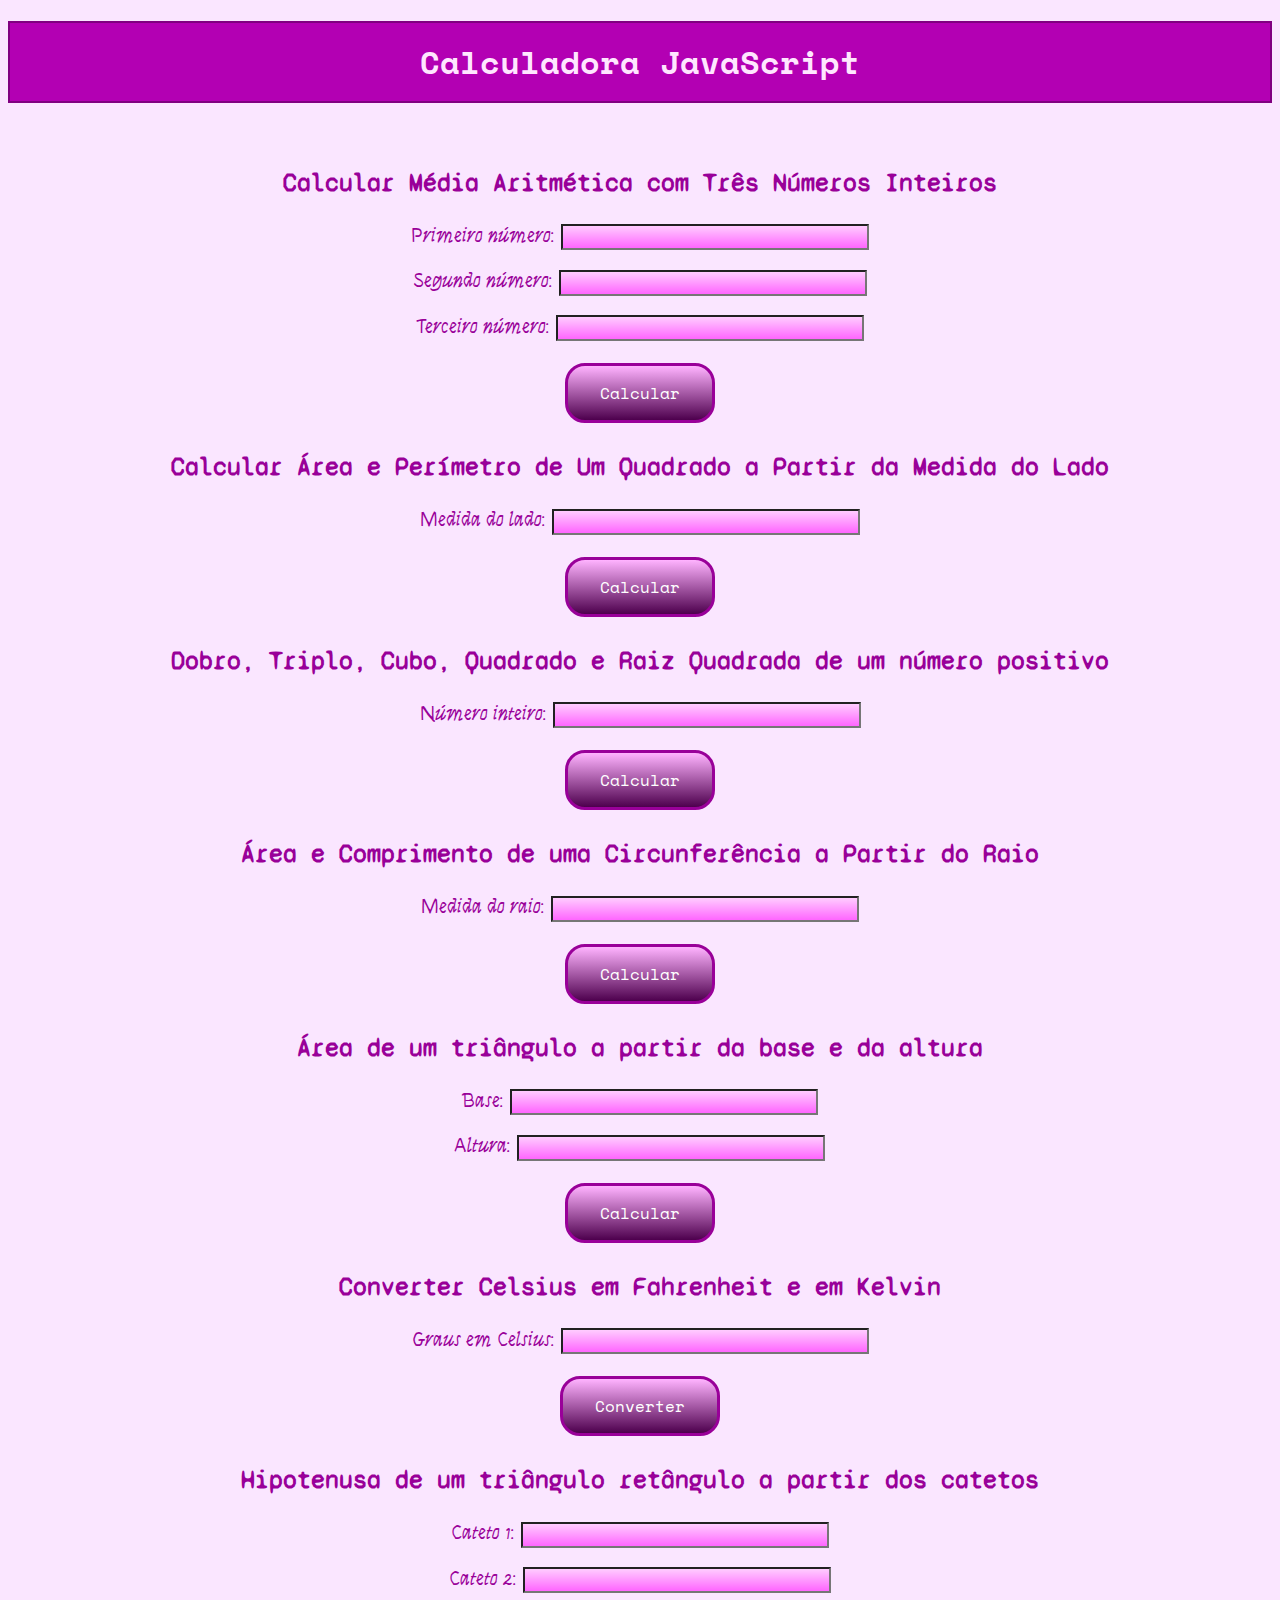
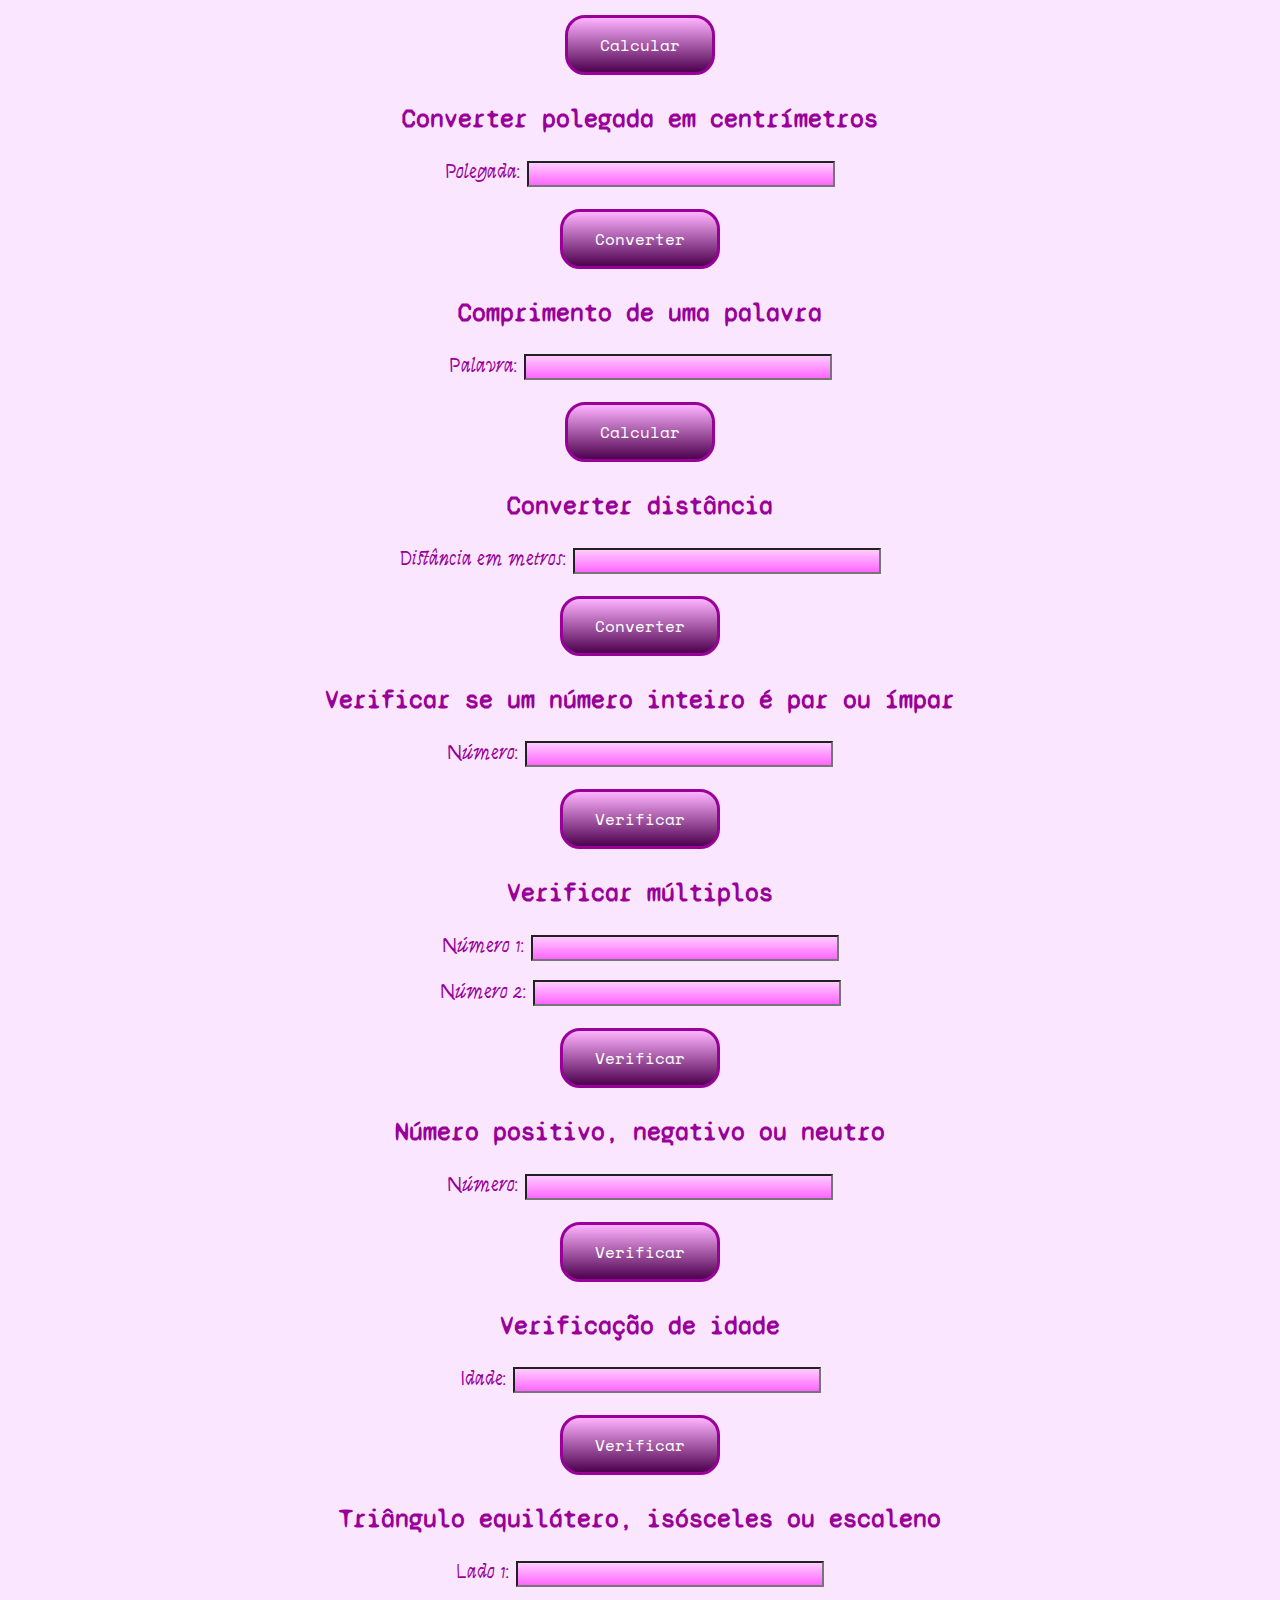
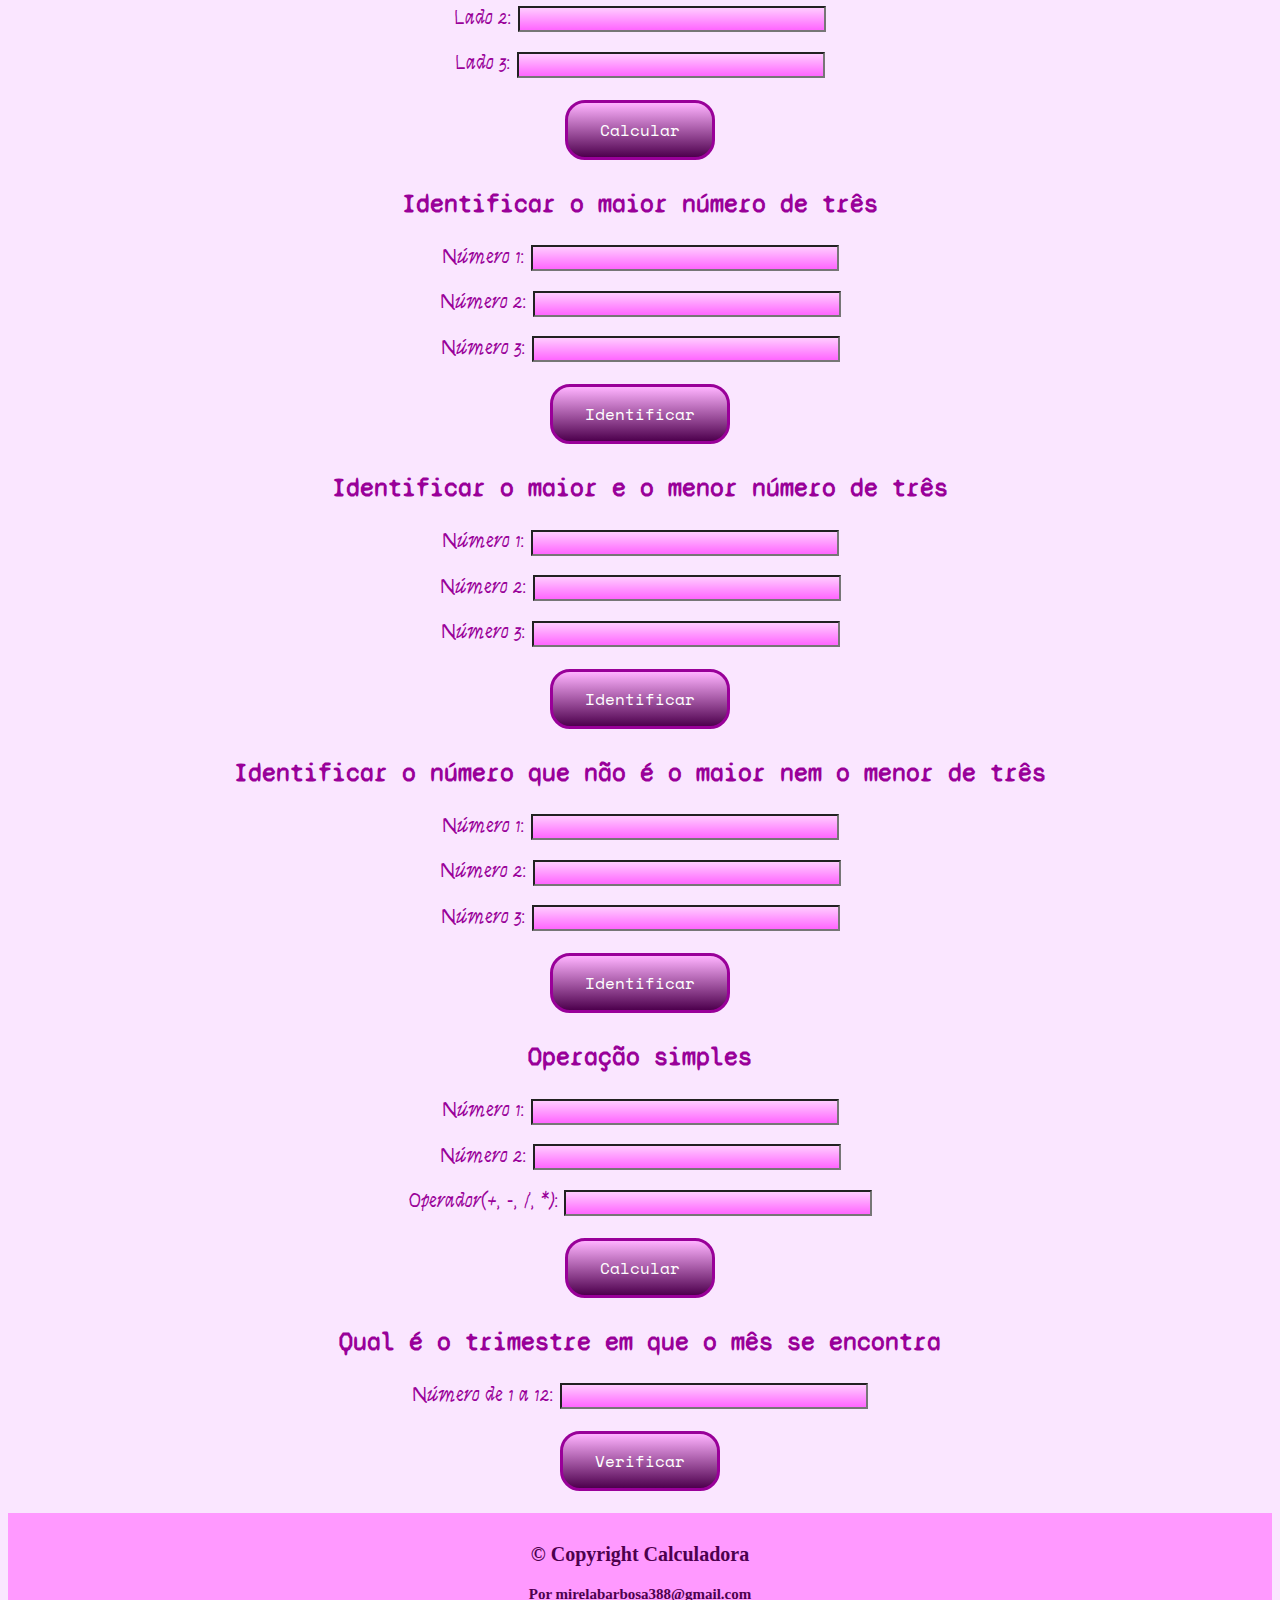
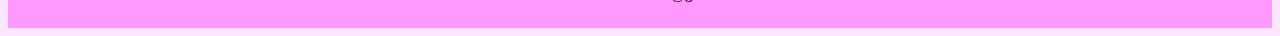
<file: portfolio/Calculadora/calculadora.html>
<!DOCTYPE html>
<html lang="pt-br" dir="ltr">
  <head>
    <meta name="viewport" content="width=width-device, initial-scale=1">
    <meta charset="utf-8">
    <title>Calculadora JavaScript</title>

    <link rel="icon" type="image/x-ico" href="img/calculadora.ico">

    <script type="text/javascript" src="java.js"></script>
    <link rel="stylesheet" href="style.css">

    <link rel="preconnect" href="https://fonts.googleapis.com">
    <link rel="preconnect" href="https://fonts.gstatic.com" crossorigin>
    <link href="https://fonts.googleapis.com/css2?family=Space+Mono:ital@1&family=Syne+Mono&family=Syne+Tactile&display=swap" rel="stylesheet">


  </head>
  <body>

    <h1>Calculadora JavaScript</h1><br>

    <!--programa que leia três números inteiros e calcule a sua média aritmética.-->
    <h3>Calcular Média Aritmética com Três Números Inteiros</h3>

    <label for="n1">Primeiro número: </label>
    <input id="n1" type="number" value=""><br><br>

    <label for="n2">Segundo número: </label>
    <input id="n2" type="number" value=""><br><br>

    <label for="n3">Terceiro número: </label>
    <input id="n3" type="number" value=""><br><br>

    <button onclick="quest1()">Calcular</button>

    <!--programa que leia o valor do lado de um quadrado e calcule a sua área e o seu perímetro.-->
    <h3>Calcular Área e Perímetro de Um Quadrado a Partir da Medida do Lado</h3>

    <label for="lado">Medida do lado: </label>
    <input id="lado" type="number" value=""><br><br>

    <button onclick="quest2()">Calcular</button>

    <!--programa que leia o número inteiro positivo e calcule o seu dobro, o seu triplo, o seu quadrado, o seu cubo e a sua raiz quadrada.-->
    <h3>Dobro, Triplo, Cubo, Quadrado e Raiz Quadrada de um número positivo</h3>

    <label for="num">Número inteiro: </label>
    <input id="num" type="number" value=""><br><br>

    <button onclick="quest3()">Calcular</button>

    <!--programa que leia o valor do raio de uma circunferência e calcule a sua área e o seu comprimento.-->
    <h3>Área e Comprimento de uma Circunferência a Partir do Raio</h3>

    <label for="raio">Medida do raio: </label>
    <input id="raio" type="number" value=""><br><br>

    <button onclick="quest4()">Calcular</button>

    <!--programa que leia o valor da base e da altura de um triângulo e calcule a sua área.-->
    <h3>Área de um triângulo a partir da base e da altura</h3>

    <label for="base">Base: </label>
    <input id="base" type="number" value=""><br><br>

    <label for="alt">Altura: </label>
    <input id="alt" type="number" value=""><br><br>

    <button onclick="quest5()">Calcular</button>

    <!--programa que leia o valor de uma temperatura em Celsius e calcule o seu valor correspondente em Fahrenheit e em Kelvin.-->
    <h3>Converter Celsius em Fahrenheit e em Kelvin</h3>

    <label for="cel">Graus em Celsius: </label>
    <input id="cel" type="number" value=""><br><br>

    <button onclick="quest6()">Converter</button>

    <!--programa que leia o valor dos dois catetos de um triângulo retângulo e calcule o valor da hipotenusa.-->
    <h3>Hipotenusa de um triângulo retângulo a partir dos catetos</h3>

    <label for="cat1">Cateto 1: </label>
    <input id="cat1" type="number" value=""><br><br>

    <label for="cat2">Cateto 2: </label>
    <input id="cat2" type="number" value=""><br><br>

    <button onclick="quest7()">Calcular</button>

    <!--programa que leia um valor em polegadas e o converta para centímetros, considerando que uma polegada equivale a 2.54 cm.-->
    <h3>Converter polegada em centrímetros</h3>

    <label for="pol">Polegada: </label>
    <input id="pol" type="number" value=""><br><br>

    <button onclick="quest8()">Converter</button>

    <!--programa que leia uma palavra e calcule o seu comprimento.-->
    <h3>Comprimento de uma palavra</h3>

    <label for="pal">Palavra: </label>
    <input id="pal" type="text" value=""><br><br>

    <button onclick="quest9()">Calcular</button>

    <!--programa que leia o valor de uma distância em metros e calcule o seu valor correspondente em quilômetros, hectômetros, decâmetros, centímetros, decímetros e milímetros.-->
    <h3>Converter distância</h3>

    <label for="dis">Distância em metros: </label>
    <input id="dis" type="number" value=""><br><br>

    <button onclick="quest10()">Converter</button>

    <!--programa que leia um número inteiro e verifique se ele é par ou ímpar.-->
    <h3>Verificar se um número inteiro é par ou ímpar</h3>

    <label for="pori">Número: </label>
    <input id="pori" type="number" value=""><br><br>

    <button onclick="quest11()">Verificar</button>

    <!--programa que leia dois números inteiros M e N e verifique se N é múltiplo de M.-->
    <h3>Verificar múltiplos</h3>

    <label for="num1">Número 1: </label>
    <input id="num1" type="number" value=""><br><br>

    <label for="num2">Número 2: </label>
    <input id="num2" type="number" value=""><br><br>

    <button onclick="quest12()">Verificar</button>

    <!--programa que leia um número inteiro e verifique se ele é positivo, negativo ou neutro.-->
    <h3>Número positivo, negativo ou neutro</h3>

    <label for="pnn">Número: </label>
    <input id="pnn" type="number" value=""><br><br>

    <button onclick="quest13()">Verificar</button>

    <!--programa que leia a idade de uma pessoa e verifique se ela é criança (0-12 anos), adolescente (13-17 anos), adulta (18-59) ou idosa (acima de 60 anos).-->
    <h3>Verificação de idade</h3>

    <label for="ida">Idade: </label>
    <input id="ida" type="number" value=""><br><br>

    <button onclick="quest14()">Verificar</button>

    <!--programa que leia os valores dos três lados de um triângulo e o classifique como equilátero, isósceles ou escaleno.-->
    <h3>Triângulo equilátero, isósceles ou escaleno</h3>

    <label for="lad1">Lado 1: </label>
    <input id="lad1" type="number" value=""><br><br>

    <label for="lad2">Lado 2: </label>
    <input id="lad2" type="number" value=""><br><br>

    <label for="lad3">Lado 3: </label>
    <input id="lad3" type="number" value=""><br><br>

    <button onclick="quest15()">Calcular</button>

    <!--programa que leia três números inteiros distintos e identifique o maior número lido.-->
    <h3>Identificar o maior número de três</h3>

    <label for="n01">Número 1: </label>
    <input id="n01" type="number" value=""><br><br>

    <label for="n02">Número 2: </label>
    <input id="n02" type="number" value=""><br><br>

    <label for="n03">Número 3: </label>
    <input id="n03" type="number" value=""><br><br>

    <button onclick="quest16()">Identificar</button>

    <!--programa que leia três números inteiros distintos e identifique o maior e o menor número lido.-->
    <h3>Identificar o maior e o menor número de três</h3>

    <label for="n04">Número 1: </label>
    <input id="n04" type="number" value=""><br><br>

    <label for="n05">Número 2: </label>
    <input id="n05" type="number" value=""><br><br>

    <label for="n06">Número 3: </label>
    <input id="n06" type="number" value=""><br><br>

    <button onclick="quest17()">Identificar</button>

    <!--programa que leia três números distintos e identifique o número que não é nem o menor e nem o maior número.-->
    <h3>Identificar o número que não é o maior nem o menor de três</h3>

    <label for="n07">Número 1: </label>
    <input id="n07" type="number" value=""><br><br>

    <label for="n08">Número 2: </label>
    <input id="n08" type="number" value=""><br><br>

    <label for="n09">Número 3: </label>
    <input id="n09" type="number" value=""><br><br>

    <button onclick="quest18()">Identificar</button>

    <!--programa que leia dois operandos inteiros e um operador (+, -, *, /) e aplique o operador lido aos dois operandos, na ordem em que os mesmos foram digitados.-->
    <h3>Operação simples</h3>

    <label for="op1">Número 1: </label>
    <input id="op1" type="number" value=""><br><br>

    <label for="op2">Número 2: </label>
    <input id="op2" type="number" value=""><br><br>

    <label for="op">Operador(+, -, /, *):</label>
    <input id="op" type="text" value=""><br><br>

    <button onclick="quest19()">Calcular</button>

    <!--programa que leia um número inteiro entre 1 e 12 correspondente a um mês do ano e verifique o trimestre a que este mês pertence.-->
    <h3>Qual é o trimestre em que o mês se encontra</h3>

    <label for="tri">Número de 1 a 12: </label>
    <input id="tri" type="number" value=""><br><br>

    <button onclick="quest20()">Verificar</button>

    <br><br>

    <footer>
      <p>© Copyright Calculadora</p>
      <p class="pfooter">Por mirelabarbosa388@gmail.com</p>
    </footer>


  </body>
</html>
</file>
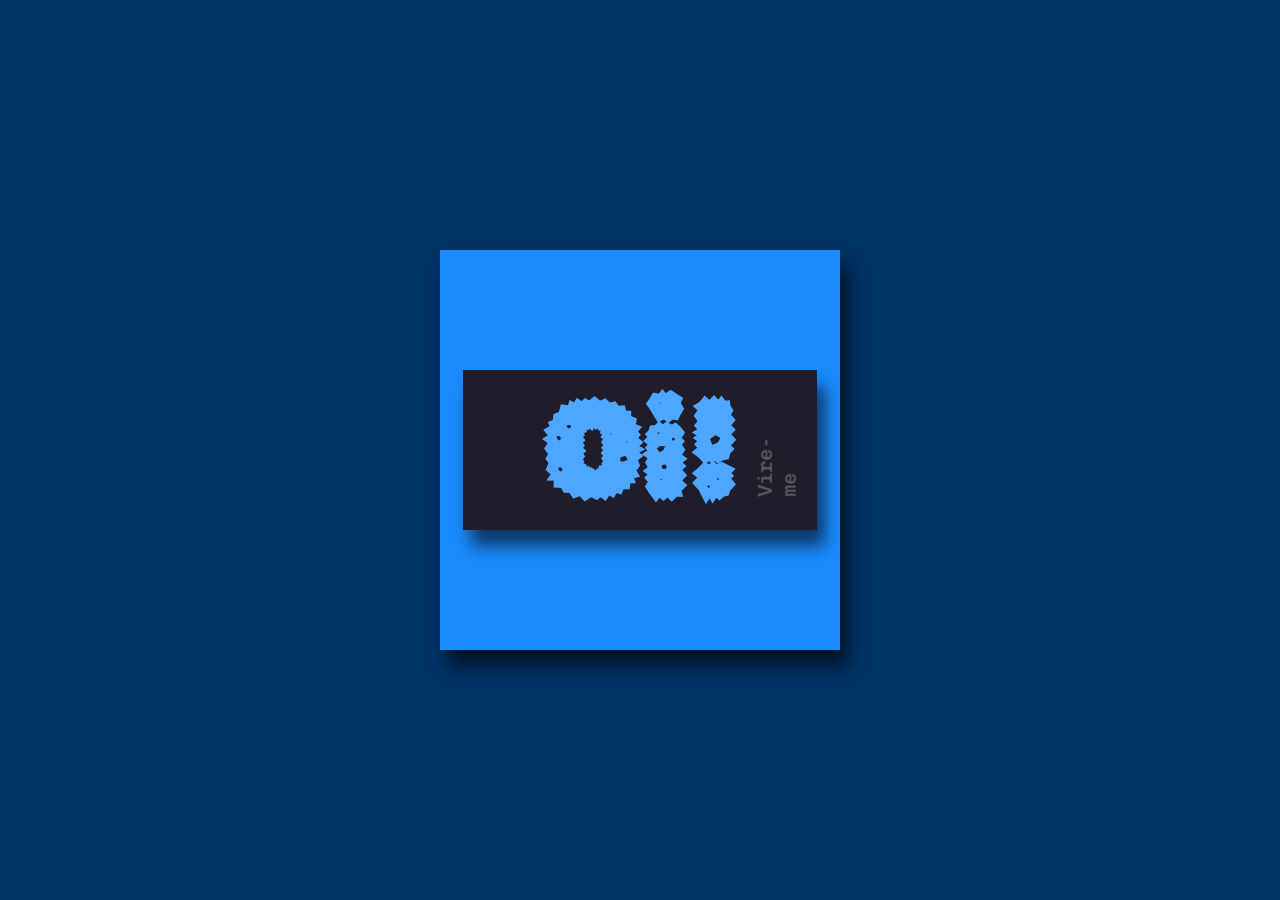
<file: portfolio/Cartao/cartao.html>
<!DOCTYPE html>
<html lang="pt-BR">
<head>
	<meta charset="utf-8">
	<meta name="viewport" content="width=device-width, initial-scale=1">
	<title>Meu cartão</title>

	<link rel="stylesheet" type="text/css" href="cartao.css">
</head>
<body>
	<div class="frame">
		<div class="card">
			<div class="flip">
				<div class="front">
					<h1>Oi!</h1>
					<p class="flip-me">Vire-me</p>
				</div>
				<div class="back">
					<h3>Mirela B.M.</h3>
					<h2>Web Developer</h2>
          <p class="pmail">mirelabarbosa388@gmail.com</p>
					<div>
						<a href="https://github.com/Mila-hella"><img src="img/github.png"></a>
						<a href="https://t.me/milaaCindy"><img src="img/telegram.png"></a>
					</div>
				</div>
			</div>
		</div>
	</div>
</body>
</html>
</file>
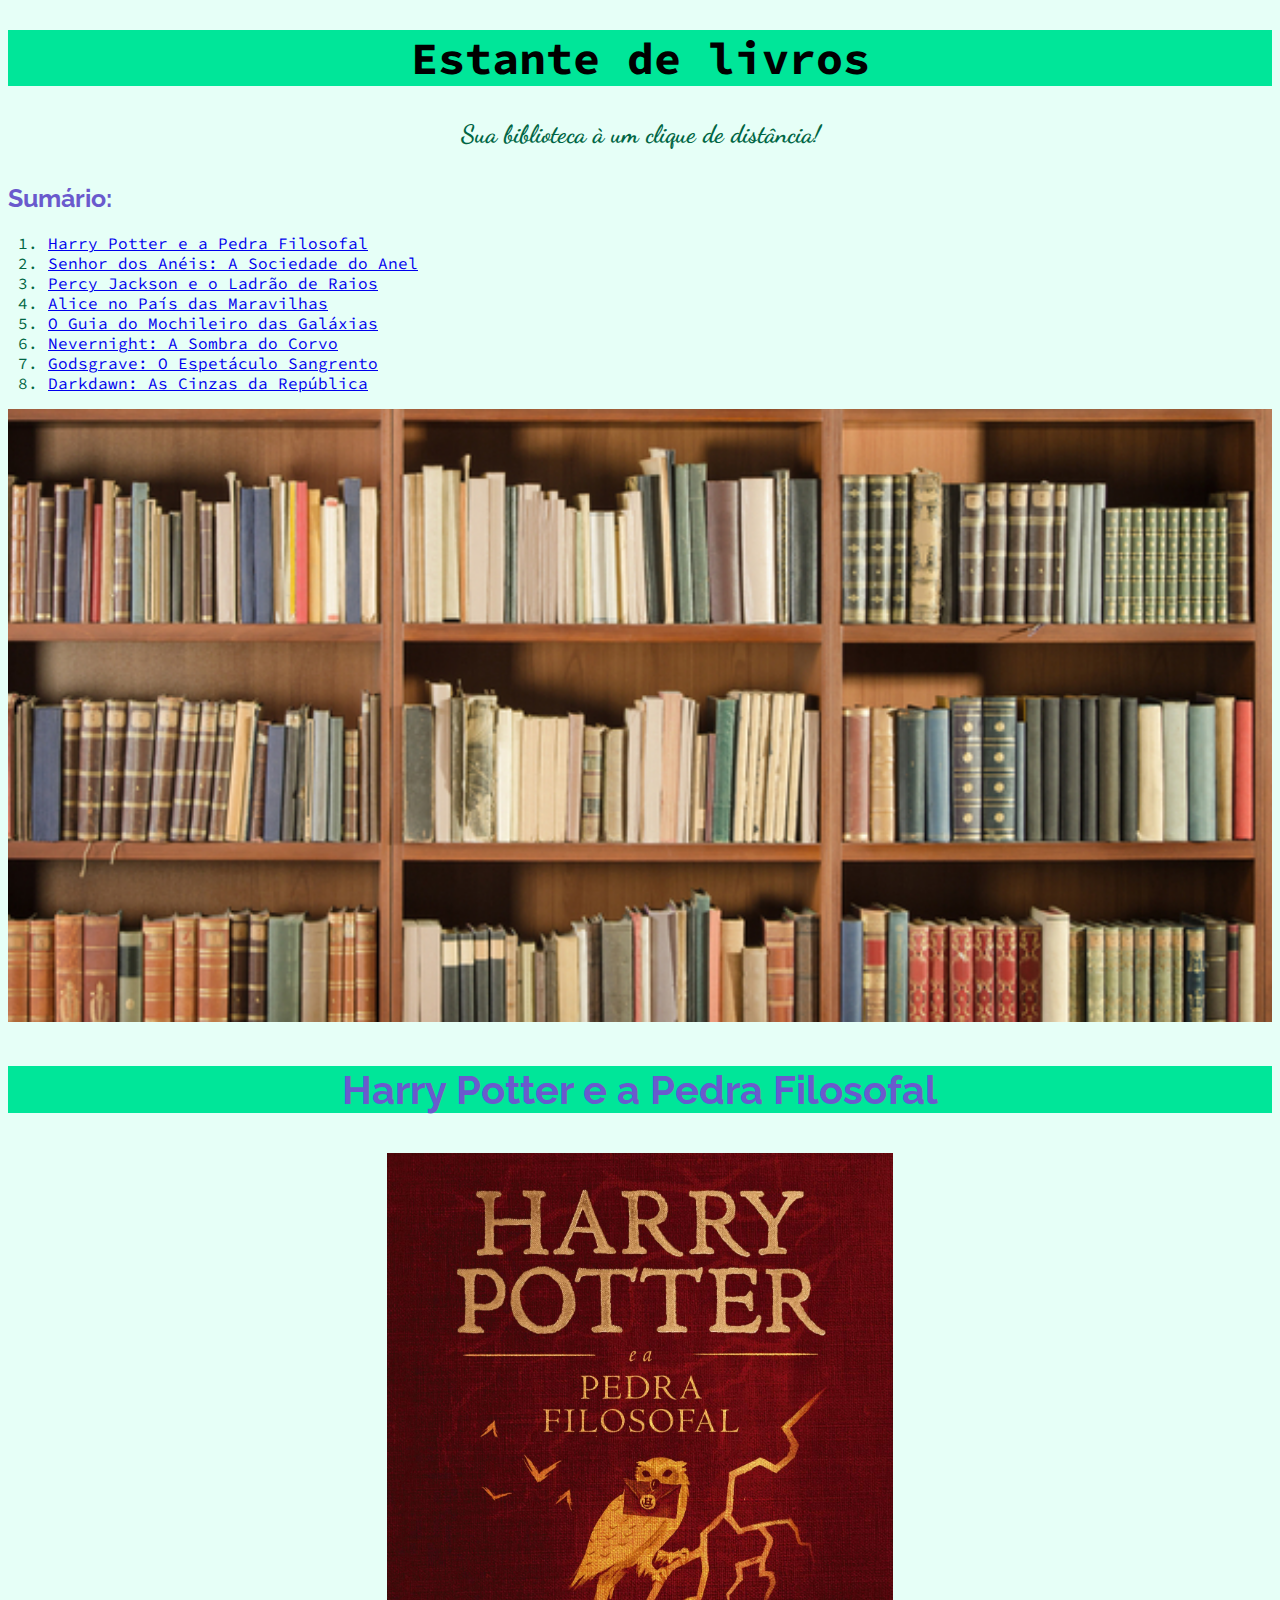
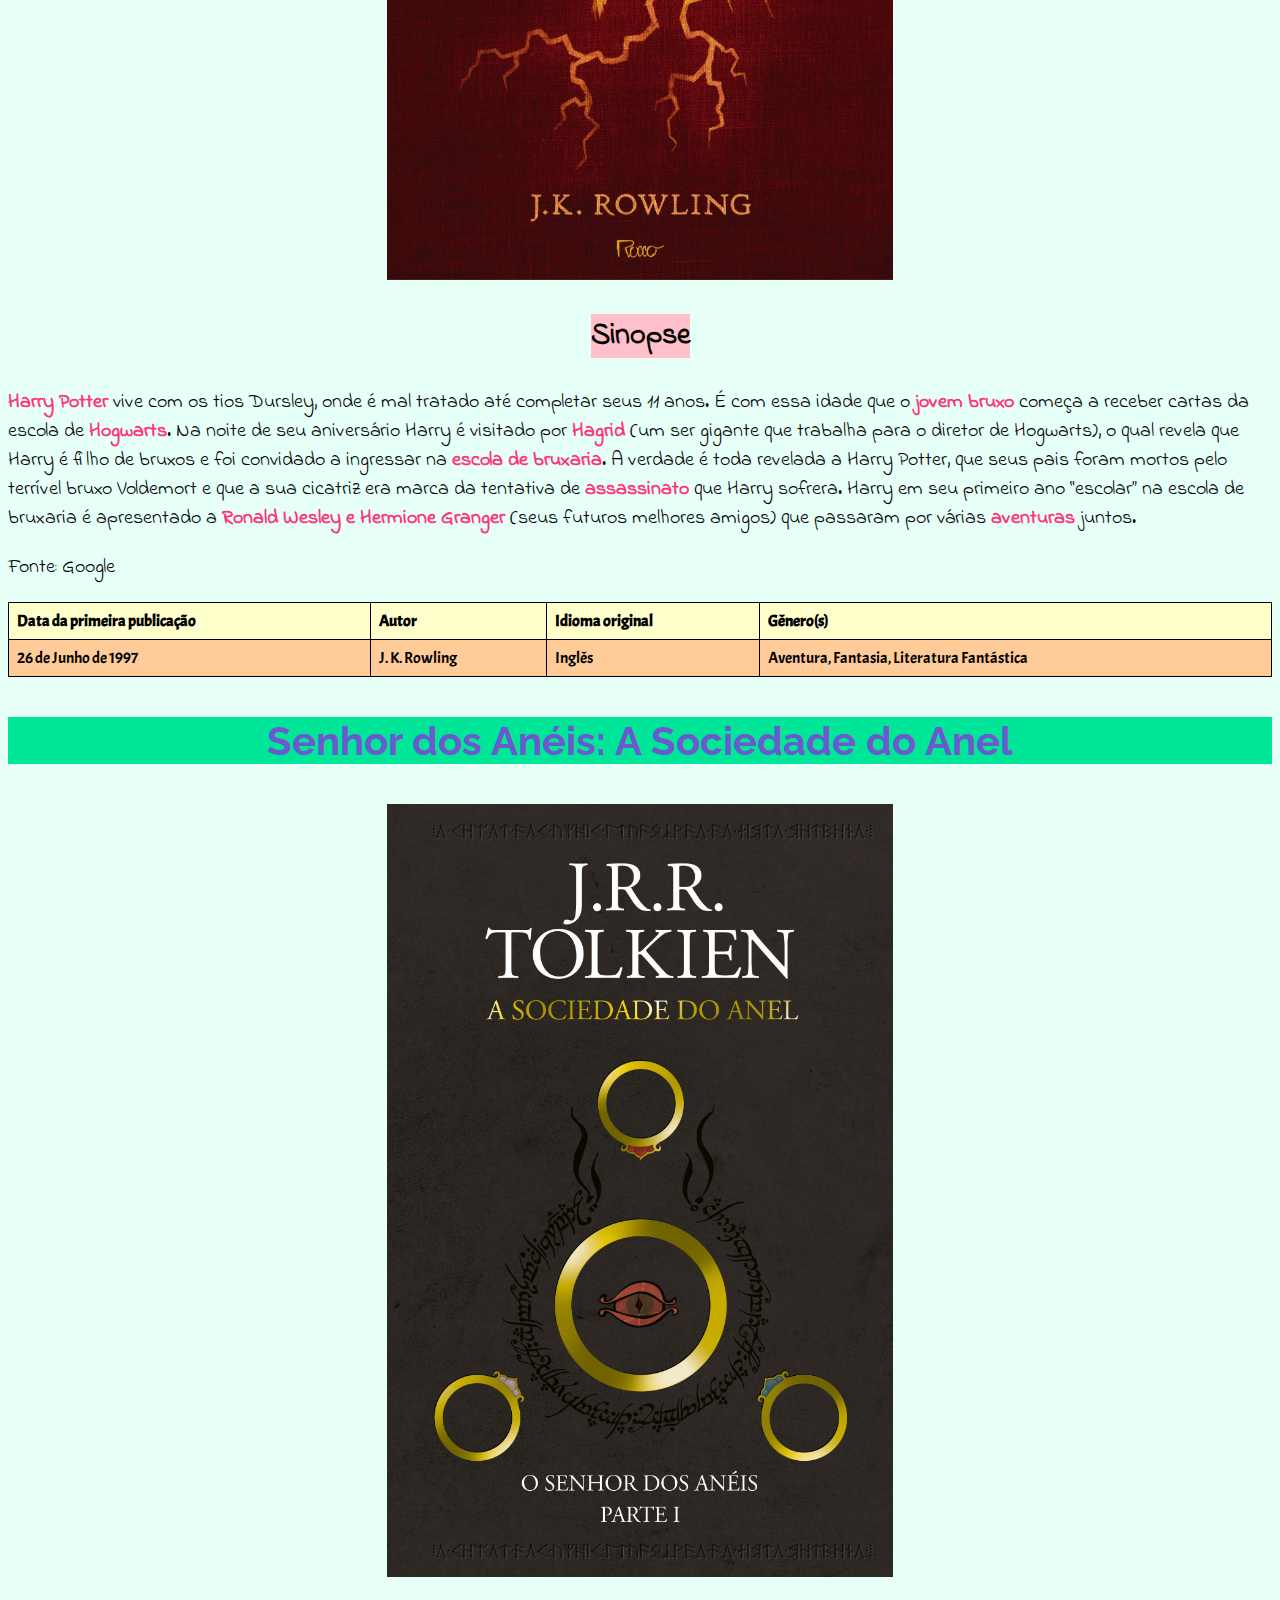
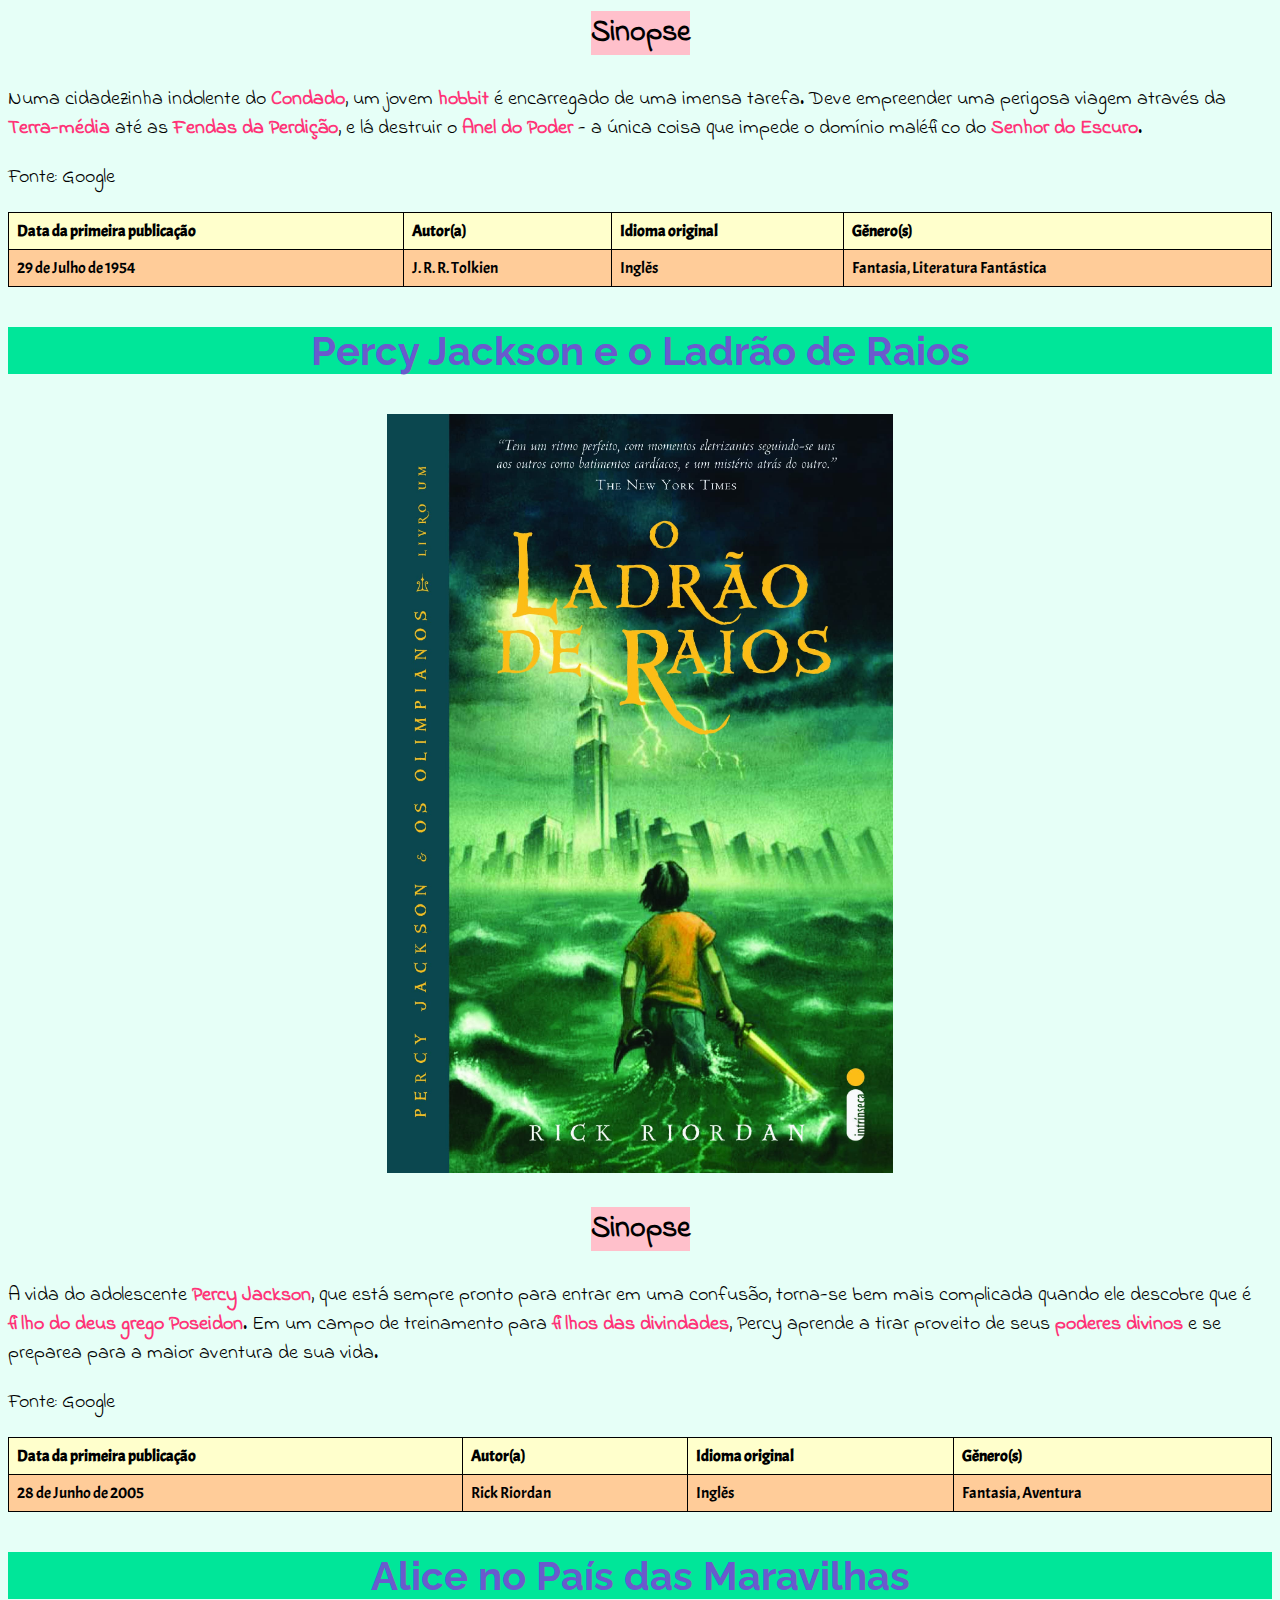
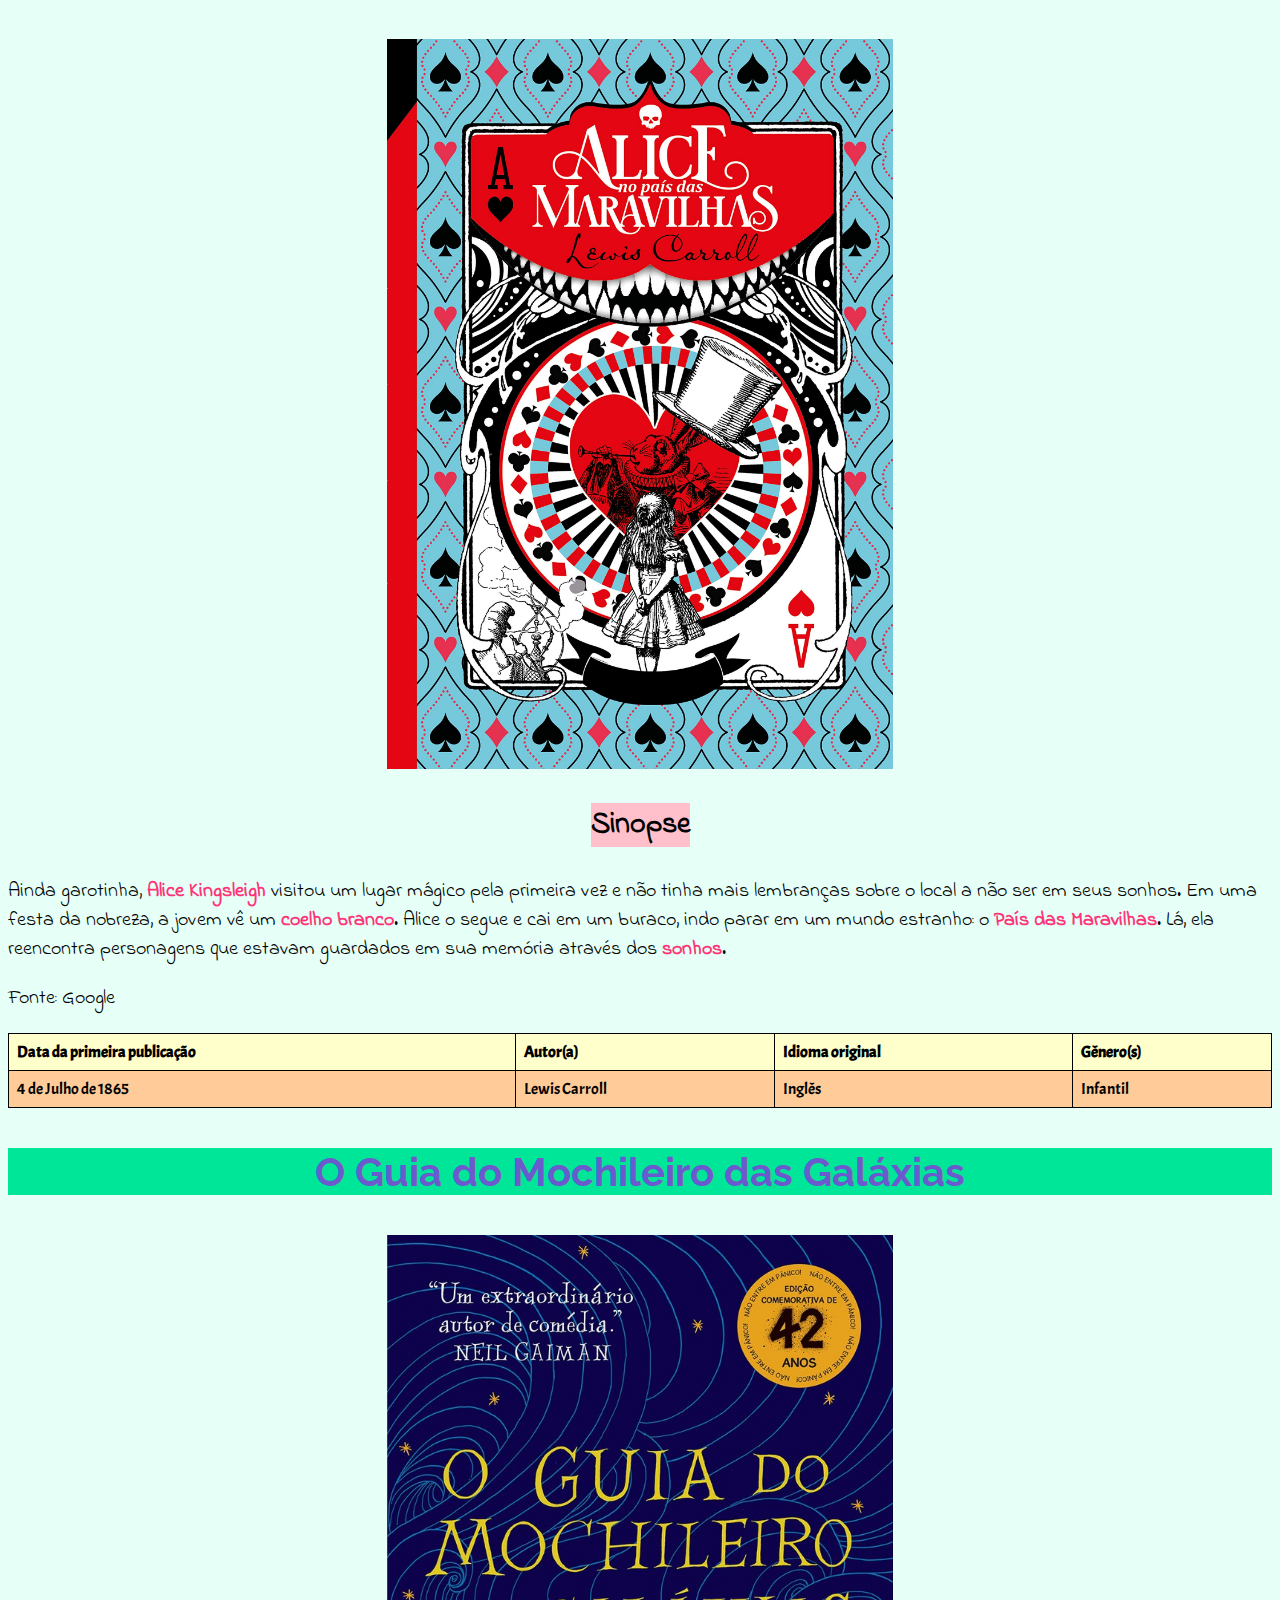
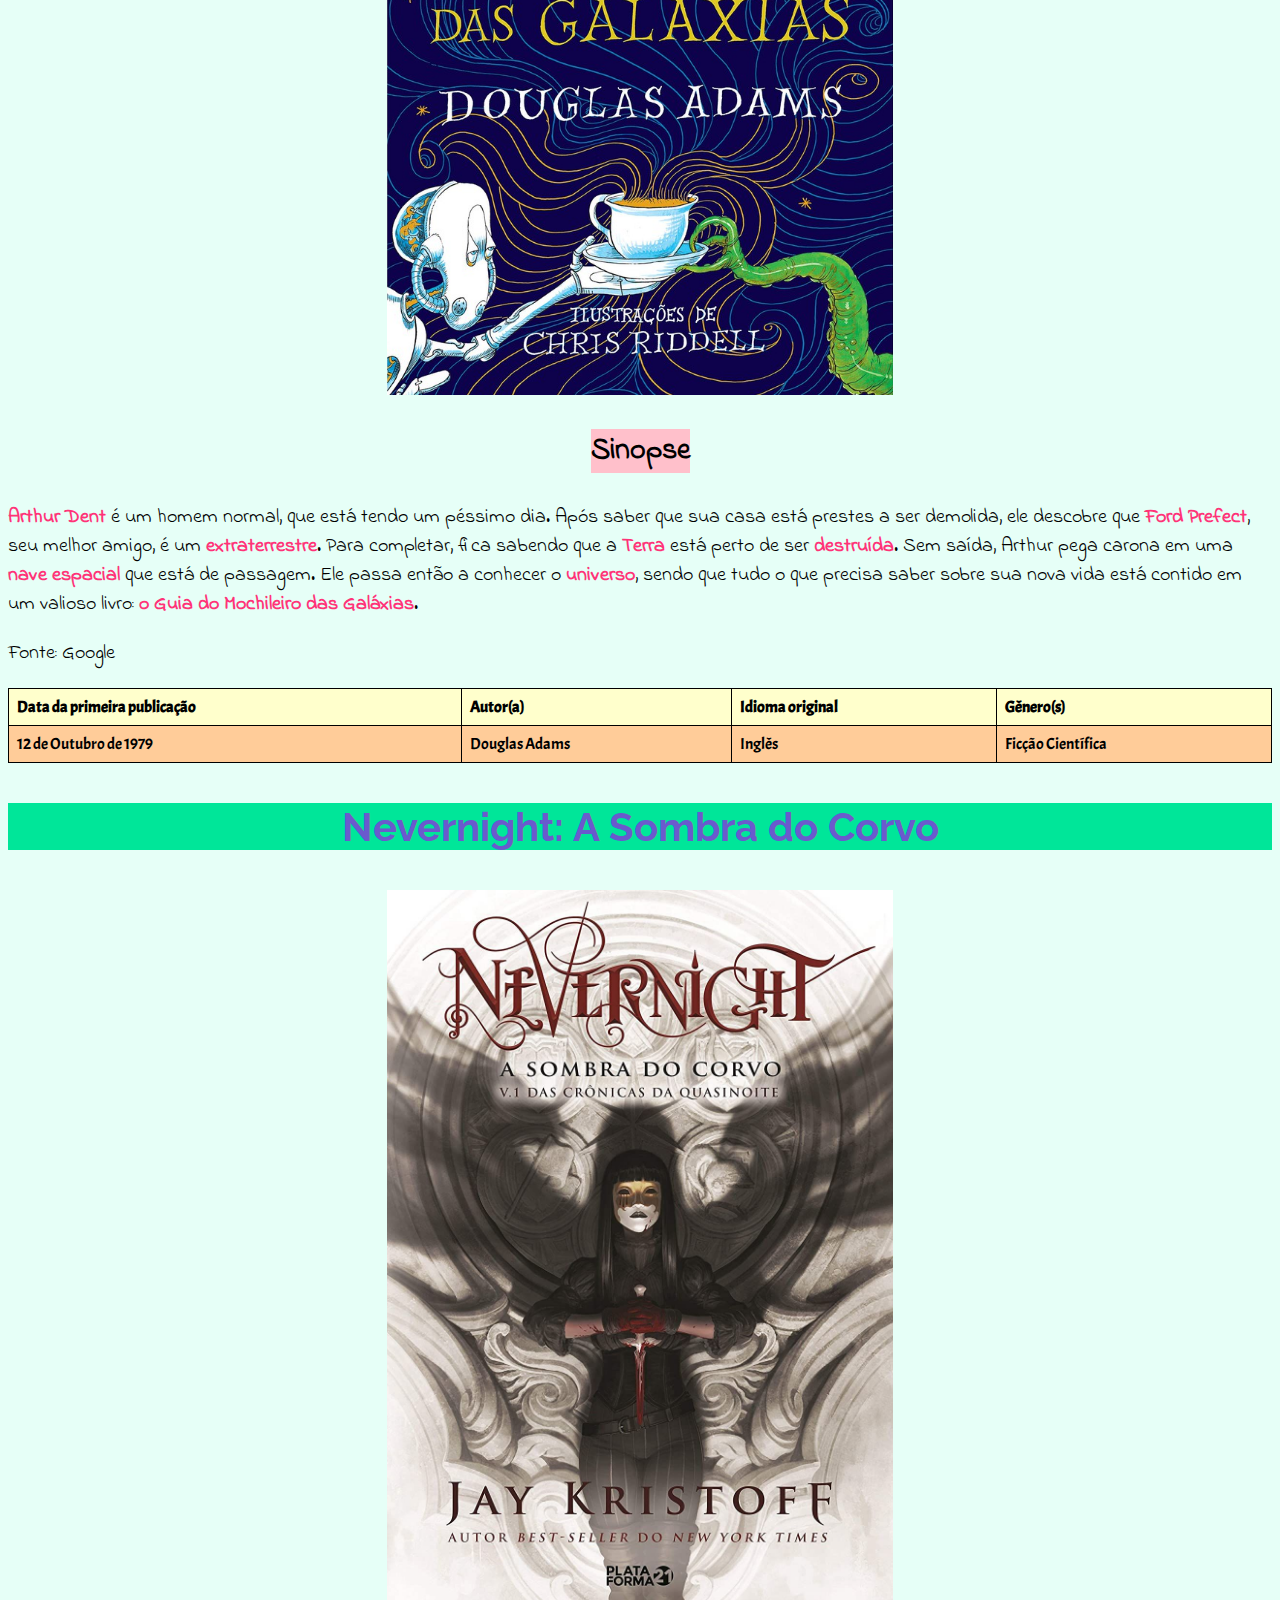
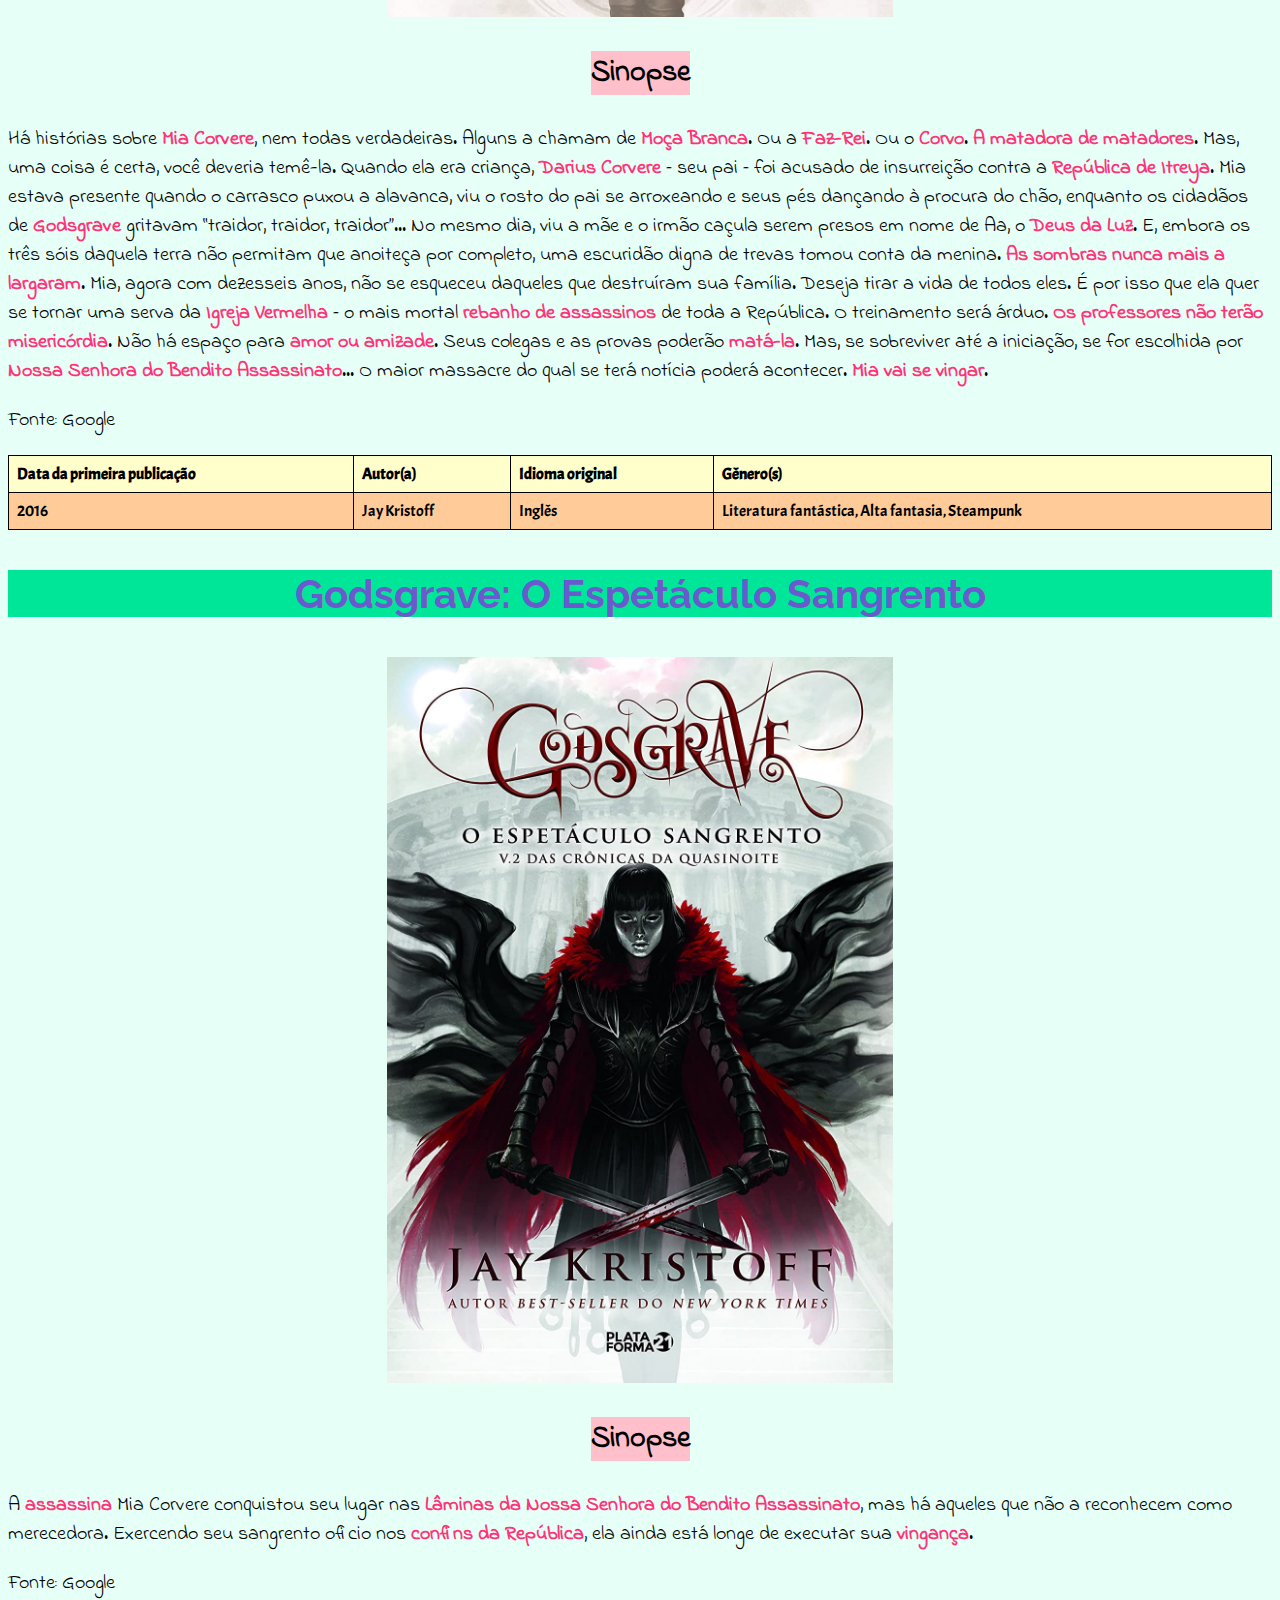
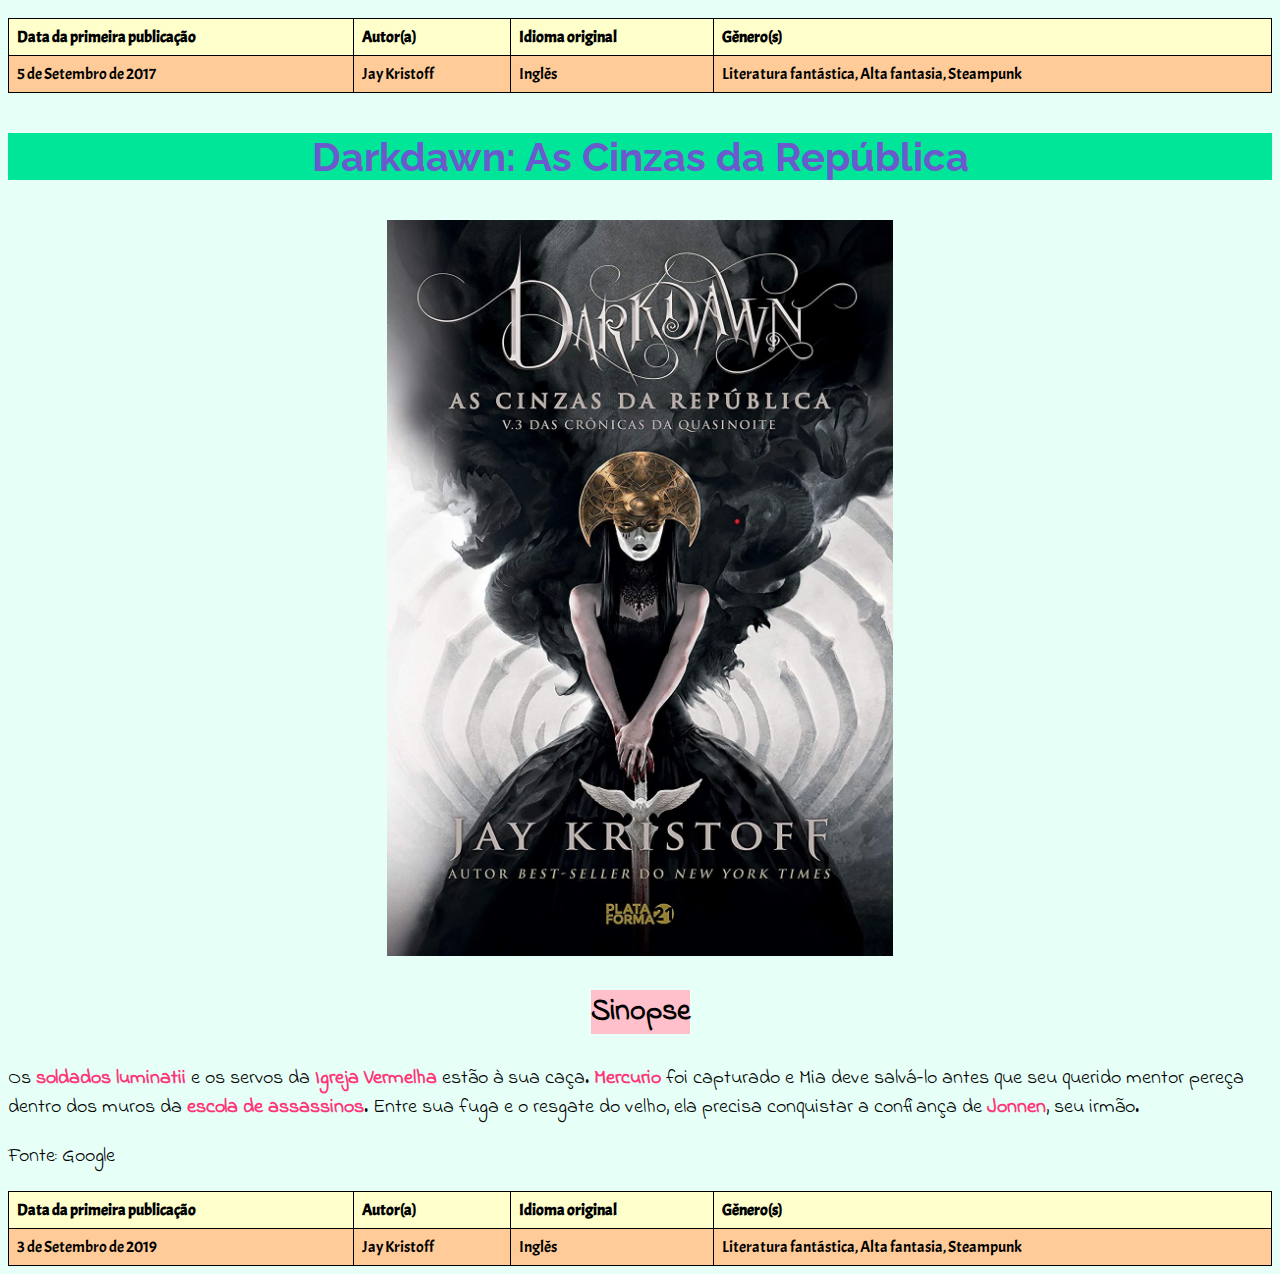
<file: portfolio/Estante/estante.html>
<!DOCTYPE html>
<html lang="pt-br" dir="ltr">
  <head>
    <meta name="viewport" content="width=device-width, initial-scale=1">
    <meta charset="utf-8">
    <title>Estante de Livros</title>

    <style>

      body {
        background-color: #e6fff7;
      }

      .sumario {
        color: SlateBlue;
        font-size: 25px;
        font-family: 'Raleway', sans-serif;
      }

      .h1 {
         color: black;
         background-color: #00e699;
         font-size: 45px;
         text-align: center;
         font-family: 'Source Code Pro', monospace;
      }

      .bibli {
         color: #006644;
         text-align: center;
         font-size: 25px;
         font-family: 'Dancing Script';
      }

      .titulo {
        color: SlateBlue;
        background-color: #00e699;
        font-family: 'Raleway', sans-serif;
        text-align: center;
        font-size: 40px;
      }

      .sinopse {
        text-align: center;
        font-size: 30px;
        font-family: 'Indie Flower', cursive;
      }

      table {
        font-family: 'Acme', sans-serif;
        width: 100%;
        border-collapse: collapse;
      }

      .tr1 {
        background-color: #ffffcc;
      }
      .tr2 {
        background-color: #ffcc99;
      }

      th, td {
        border: 1px solid;
        text-align: left;
        padding: 8px;
      }

      p {
        font-family: 'Indie Flower', cursive;
        font-size:20px;
      }

      ol {
         color: #006644;
         font-family: 'Source Code Pro', monospace;
      }

      span {
        color: #ff3377;
        font-weight: bold;
      }

    </style>

  </head>
  <link rel="preconnect" href="https://fonts.googleapis.com">
  <link rel="preconnect" href="https://fonts.gstatic.com" crossorigin>
  <link href="https://fonts.googleapis.com/css2?family=Dancing+Script&family=Qwitcher+Grypen&family=Source+Code+Pro:ital,wght@1,300&display=swap" rel="stylesheet">

  <link rel="preconnect" href="https://fonts.googleapis.com">
  <link rel="preconnect" href="https://fonts.gstatic.com" crossorigin>
  <link href="https://fonts.googleapis.com/css2?family=Source+Code+Pro&display=swap" rel="stylesheet">

  <link rel="preconnect" href="https://fonts.googleapis.com">
  <link rel="preconnect" href="https://fonts.gstatic.com" crossorigin>
  <link href="https://fonts.googleapis.com/css2?family=Raleway:ital,wght@1,600&display=swap" rel="stylesheet">

  <link rel="preconnect" href="https://fonts.googleapis.com">
  <link rel="preconnect" href="https://fonts.gstatic.com" crossorigin>
  <link href="https://fonts.googleapis.com/css2?family=Indie+Flower&display=swap" rel="stylesheet">

  <link rel="preconnect" href="https://fonts.googleapis.com">
  <link rel="preconnect" href="https://fonts.gstatic.com" crossorigin>
  <link href="https://fonts.googleapis.com/css2?family=Acme&display=swap" rel="stylesheet">

  <body>

    <div>
      <h1 class="h1"> Estante de livros </h1>
      <h4 class="bibli"> Sua biblioteca à um clique de distância! </h4>
    </div>

    <div>
      <h2 class="sumario"> Sumário: </h2>
      <ol>
        <li> <a href="#l1">Harry Potter e a Pedra Filosofal</a> </li>
        <li> <a href="#l2">Senhor dos Anéis: A Sociedade do Anel</a> </li>
        <li> <a href="#l3">Percy Jackson e o Ladrão de Raios</a> </li>
        <li> <a href="#l4">Alice no País das Maravilhas</a> </li>
        <li> <a href="#l5">O Guia do Mochileiro das Galáxias</a> </li>
        <li> <a href="#l6">Nevernight: A Sombra do Corvo</a> </li>
        <li> <a href="#l7">Godsgrave: O Espetáculo Sangrento</a> </li>
        <li> <a href="#l8">Darkdawn: As Cinzas da República</a> </li>
      </ol>
    </div>

    <img src="img/est.png" alt="estante" width="100%" height="20%">

    <section id="l1">
      <h3 class="titulo"> Harry Potter e a Pedra Filosofal </h3>
      <center>
      <img src="img/Harry.png" width="40%" height="20%" alt="Harry Potter">
    </center>
      <h3 class="sinopse"> <mark style="background-color: pink;">Sinopse</mark> </h3>
      <p> <span>Harry Potter</span> vive com os tios Dursley, onde é mal tratado até completar seus 11 anos.
         É com essa idade que o <span>jovem bruxo</span> começa a receber cartas da escola de <span>Hogwarts</span>.
        Na noite de seu aniversário Harry é visitado por <span>Hagrid</span> (um ser gigante que trabalha para o diretor de Hogwarts),
        o qual revela que Harry é filho de bruxos e foi convidado a ingressar na <span>escola de bruxaria</span>.
        A verdade é toda revelada a Harry Potter, que seus pais foram mortos pelo terrível bruxo Voldemort
        e que a sua cicatriz era marca da tentativa de <span>assassinato</span> que Harry sofrera.
        Harry em seu primeiro ano “escolar” na escola de bruxaria é apresentado
        a <span>Ronald Wesley e Hermione Granger</span> (seus futuros melhores amigos)
        que passaram por várias <span>aventuras</span> juntos.</p>
      <p> Fonte: Google </p>

      <center>
      <table>
        <tr class="tr1">
          <th> Data da primeira publicação </th>
          <th> Autor </th>
          <th> Idioma original </th>
          <th> Gênero(s) </th>
        </tr>
        <tr class="tr2">
          <td> 26 de Junho de 1997 </td>
          <td> J. K. Rowling </td>
          <td> Inglês </td>
          <td> Aventura, Fantasia, Literatura Fantástica </td>
        </tr>
      </table>
    </center>
    </section>

    <section id="l2">
      <h3 class="titulo"> Senhor dos Anéis: A Sociedade do Anel </h3>
      <center>
      <img src="img/Sr. Aneis.png" width="40%" height="20%" alt="Senhor dos Anéis">
    </center>
      <h3 class="sinopse"> <mark style="background-color: pink;">Sinopse</mark> </h3>
      <p> Numa cidadezinha indolente do <span>Condado</span>, um jovem <span>hobbit</span> é encarregado de uma imensa tarefa.
         Deve empreender uma perigosa viagem através da <span>Terra-média</span> até as <span>Fendas da Perdição</span>, e lá destruir o <span>Anel do Poder</span>
         - a única coisa que impede o domínio maléfico do <span>Senhor do Escuro</span>. </p>
      <p> Fonte: Google </p>

      <table>
        <tr class="tr1">
          <th> Data da primeira publicação </th>
          <th> Autor(a) </th>
          <th> Idioma original </th>
          <th> Gênero(s) </th>
        </tr>
        <tr class="tr2">
          <td> 29 de Julho de 1954 </td>
          <td> J. R. R. Tolkien </td>
          <td> Inglês </td>
          <td> Fantasia, Literatura Fantástica </td>
        </tr>
      </table>
    </section>


    <section id="l3">
      <h3 class="titulo"> Percy Jackson e o Ladrão de Raios </h3>
      <center>
      <img src="img/Percy.png" width="40%" height="20%" alt="Percy Jackson">
    </center>
      <h3 class="sinopse"> <mark style="background-color: pink;">Sinopse</mark> </h3>
      <p> A vida do adolescente <span>Percy Jackson</span>, que está sempre pronto
        para entrar em uma confusão, torna-se bem mais complicada quando ele
        descobre que é <span>filho do deus grego Poseidon</span>. Em um campo de treinamento
         para <span>filhos das divindades</span>, Percy aprende a tirar proveito de seus
          <span>poderes divinos</span> e se preparea para a maior aventura de sua vida.</p>
      <p> Fonte: Google </p>

      <table>
        <tr class="tr1">
          <th> Data da primeira publicação </th>
          <th> Autor(a) </th>
          <th> Idioma original </th>
          <th> Gênero(s) </th>
        </tr>
        <tr class="tr2">
          <td> 28 de Junho de 2005 </td>
          <td> Rick Riordan </td>
          <td> Inglês </td>
          <td> Fantasia, Aventura </td>
        </tr>
      </table>
    </section>


    <section id="l4">
      <h3 class="titulo"> Alice no País das Maravilhas </h3>
      <center>
      <img src="img/Alice.png" width="40%" height="20%" alt="Alice">
    </center>
      <h3 class="sinopse"> <mark style="background-color: pink;">Sinopse</mark> </h3>
      <p> Ainda garotinha, <span>Alice Kingsleigh</span> visitou um lugar mágico
        pela primeira vez e não tinha mais lembranças sobre o local a
        não ser em seus sonhos. Em uma festa da nobreza, a jovem vê um <span>coelho branco</span>.
        Alice o segue e cai em um buraco, indo parar em um mundo estranho: o <span>País das Maravilhas</span>.
        Lá, ela reencontra personagens que estavam guardados em sua memória através dos <span>sonhos</span>. </p>
      <p> Fonte: Google </p>

      <table>
        <tr class="tr1">
          <th> Data da primeira publicação </th>
          <th> Autor(a) </th>
          <th> Idioma original </th>
          <th> Gênero(s) </th>
        </tr>
        <tr class="tr2">
          <td> 4 de Julho de 1865 </td>
          <td> Lewis Carroll </td>
          <td> Inglês </td>
          <td> Infantil </td>
        </tr>
      </table>
    </section>


    <section id="l5">
      <h3 class="titulo"> O Guia do Mochileiro das Galáxias </h3>
      <center>
      <img src="img/Guia.png" width="40%" height="20%" alt="O Guia do Mochileiro das Galáxias">
    </center>
      <h3 class="sinopse"> <mark style="background-color: pink;">Sinopse</mark> </h3>
      <p> <span>Arthur Dent</span> é um homem normal, que está tendo um péssimo dia.
        Após saber que sua casa está prestes a ser demolida, ele descobre que
        <span>Ford Prefect</span>, seu melhor amigo, é um <span>extraterrestre</span>. Para completar,
        fica sabendo que a <span>Terra</span> está perto de ser <span>destruída</span>. Sem saída,
        Arthur pega carona em uma <span>nave espacial</span> que está de passagem. Ele passa
        então a conhecer o <span>universo</span>, sendo que tudo o que precisa saber sobre sua
        nova vida está contido em um valioso livro: <span>o Guia do Mochileiro das Galáxias</span>. </p>
      <p> Fonte: Google </p>

      <table>
        <tr class="tr1">
          <th> Data da primeira publicação </th>
          <th> Autor(a) </th>
          <th> Idioma original </th>
          <th> Gênero(s) </th>
        </tr>
        <tr class="tr2">
          <td> 12 de Outubro de 1979 </td>
          <td> Douglas Adams </td>
          <td> Inglês </td>
          <td> Ficção Científica </td>
        </tr>
      </table>
    </section>


    <section id="l6">
      <h3 class="titulo"> Nevernight: A Sombra do Corvo </h3>
      <center>
      <img src="img/Nevernight.png" width="40%" height="20%" alt="Nevernight">
    </center>
      <h3 class="sinopse"> <mark style="background-color: pink;">Sinopse</mark> </h3>
      <p> Há histórias sobre <span>Mia Corvere</span>, nem todas verdadeiras. Alguns a chamam de <span>Moça Branca</span>.
        Ou a <span>Faz-Rei</span>. Ou o <span>Corvo</span>.<span> A matadora de matadores</span>.
        Mas, uma coisa é certa, você deveria temê-la. Quando ela era criança, <span>Darius Corvere</span> – seu pai –
        foi acusado de insurreição contra a <span>República de Itreya</span>.
        Mia estava presente quando o carrasco puxou a alavanca, viu o rosto do pai se
        arroxeando e seus pés dançando à procura do chão, enquanto os cidadãos de <span>Godsgrave</span>
        gritavam “traidor, traidor, traidor”... No mesmo dia, viu a mãe e o irmão caçula serem presos em
        nome de Aa, o <span>Deus da Luz</span>. E, embora os três sóis daquela terra não permitam
        que anoiteça por completo, uma escuridão digna de trevas tomou conta da menina. <span>As sombras nunca mais a largaram</span>.
        Mia, agora com dezesseis anos, não se esqueceu daqueles que destruíram sua família. Deseja tirar a vida de todos eles.
        É por isso que ela quer se tornar uma serva da <span>Igreja Vermelha</span> – o mais mortal <span>rebanho de assassinos</span> de toda a República.
        O treinamento será árduo. <span>Os professores não terão misericórdia</span>. Não há espaço para <span>amor ou amizade</span>. Seus colegas e as provas poderão <span>matá-la</span>.
        Mas, se sobreviver até a iniciação, se for escolhida por
        <span>Nossa Senhora do Bendito Assassinato</span>... O maior massacre do qual se terá notícia poderá acontecer. <span>Mia vai se vingar</span>. </p>
      <p> Fonte: Google </p>

      <table>
        <tr class="tr1">
          <th> Data da primeira publicação </th>
          <th> Autor(a) </th>
          <th> Idioma original </th>
          <th> Gênero(s) </th>
        </tr>
        <tr class="tr2">
          <td> 2016 </td>
          <td> Jay Kristoff </td>
          <td> Inglês </td>
          <td> Literatura fantástica, Alta fantasia, Steampunk </td>
        </tr>
      </table>
    </section>


    <section id="l7">
      <h3 class="titulo"> Godsgrave: O Espetáculo Sangrento </h3>
      <center>
      <img src="img/Godsgrave.png" width="40%" height="20%" alt="Godsgrave">
    </center>
      <h3 class="sinopse"> <mark style="background-color: pink;">Sinopse</mark> </h3>
      <p> A <span>assassina</span> Mia Corvere conquistou seu lugar nas
        <span>Lâminas da Nossa Senhora do Bendito Assassinato</span>, mas há aqueles que
        não a reconhecem como merecedora. Exercendo seu sangrento oficio
        nos <span>confins da República</span>, ela ainda está longe de executar sua <span>vingança</span>. </p>
      <p> Fonte: Google </p>

      <table>
        <tr class="tr1">
          <th> Data da primeira publicação </th>
          <th> Autor(a) </th>
          <th> Idioma original </th>
          <th> Gênero(s) </th>
        </tr>
        <tr class="tr2">
          <td> 5 de Setembro de 2017 </td>
          <td> Jay Kristoff </td>
          <td> Inglês </td>
          <td> Literatura fantástica, Alta fantasia, Steampunk </td>
        </tr>
      </table>
    </section>


    <section id="l8">
      <h3 class="titulo"> Darkdawn: As Cinzas da República </h3>
      <center>
      <img src="img/Darkdawn.png" width="40%" height="20%" alt="Darkdawn">
    </center>
      <h3 class="sinopse"> <mark style="background-color: pink;">Sinopse</mark> </h3>
      <p> Os <span>soldados luminatii</span> e os servos da <span>Igreja Vermelha</span> estão à sua caça.
        <span>Mercurio</span> foi capturado e Mia deve salvá-lo antes que seu querido mentor
        pereça dentro dos muros da <span>escola de assassinos</span>. Entre sua fuga e o resgate
        do velho, ela precisa conquistar a confiança de <span>Jonnen</span>, seu irmão. </p>
      <p> Fonte: Google </p>

      <table>
        <tr class="tr1">
          <th> Data da primeira publicação </th>
          <th> Autor(a) </th>
          <th> Idioma original </th>
          <th> Gênero(s) </th>
        </tr>
        <tr class="tr2">
          <td> 3 de Setembro de 2019 </td>
          <td> Jay Kristoff </td>
          <td> Inglês </td>
          <td> Literatura fantástica, Alta fantasia, Steampunk </td>
        </tr>
      </table>
    </section>

  </body>
</html>
</file>
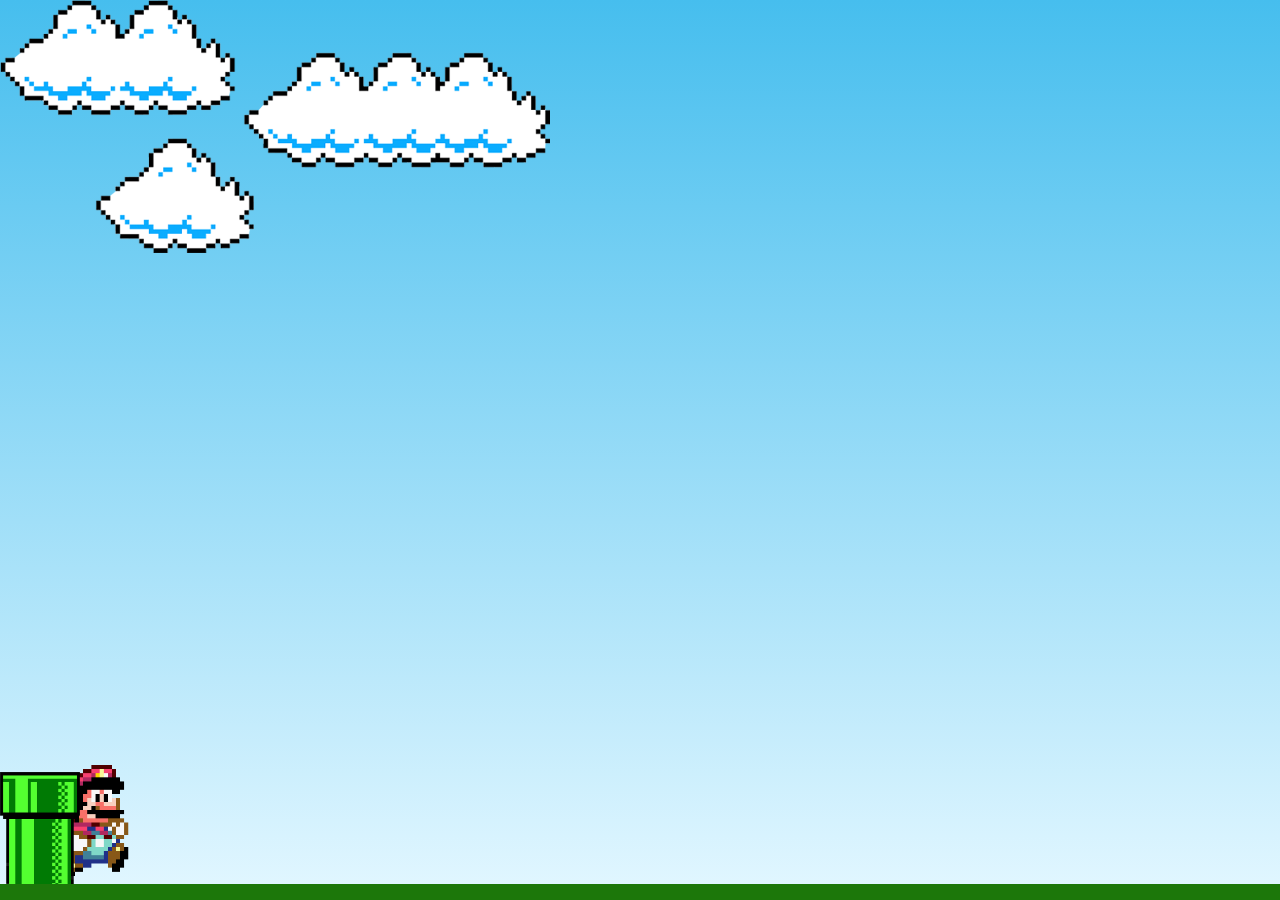
<file: portfolio/Mario/mario.html>
<!DOCTYPE html>
<html>
<head>
	<meta charset="utf-8">
	<meta name="viewport" content="width=device-width, initial-scale=1">
	<title>Mário Jump</title>
	<link rel="stylesheet" type="text/css" href="style.css">
</head>
<body>

	<div class="game-board">
		<img src="img/clouds.png" class="clouds">
		<img src="img/mario.gif" class="mario">
		<img src="img/pipe.png" class="pipe">
	</div>

</body>
<script type="text/javascript" src="script.js"></script>
</html>
</file>
<file: portfolio/Calculadora/style.css>
body {
  text-align: center;
  background-color: #fae6ff;
}

h1 {
  font-family: 'Space Mono', monospace;
  color: #ffe6ff;
  text-align: center;
  background-color: #b300b3;
  padding: 15px;
  border: 2px double #800080;
}

h3 {
  font-size: 25px;
  color: #990099;
  font-family: 'Syne Mono', monospace;
}

.pfooter {
  font-size: 15px;
}

label {
  font-size: 20px;
  font-family: 'Syne Tactile', cursive;
  color:  #990099;
}

input {
  width: 300px;
  height: 20px;
  font-weight: bold;
  background-image: linear-gradient(0deg, #ff66ff, #ffccff);
  background-color: #ffccff;
}

footer {
  font-weight: bold;
  font-size: 20px;
  padding: 10px;
  text-align: center;
  color: #4d004d;
  background-color: #ff99ff;
}

button {
  font-family: 'Space Mono', monospace;
	background-color: red;
  background-image: linear-gradient(0deg, #4d004d, #ffb3ff);
	border: solid #990099;
  border-radius: 20px;
	color: white;
	padding: 15px 32px;
	text-align: center;
	text-decoration: none;
	display: inline-block;
	font-size: 16px;
	margin: 4px 2px;
	cursor: pointer;
}
</file>
<file: portfolio/Cartao/cartao.css>
@import url('https://fonts.googleapis.com/css2?family=Chivo+Mono&display=swap');
@import url('https://fonts.googleapis.com/css2?family=Rubik+Gemstones&display=swap');

body{
	background: #003366;
	font-family: 'Chivo Mono', monospace;
}

.frame {
	position: absolute;
	background-color: #1a8cff;
	top: 50%;
	left: 50%;
	width: 400px;
	height: 400px;
	margin-top: -200px;
	margin-left: -200px;
	box-shadow: 8px 16px 16px rgba(0, 0, 0, 0.6);
}

.frame, .card {
	display: flex;
	align-items: center;
	justify-content: center;
}

.flip-me {
	position: absolute;
	top: 30%;
	left: 77%;
	font-size: 20px;
	transform: rotate(-90deg);
	color: rgba(255, 255, 255, 0.3);
}

.front h1 {
	font-family: 'Rubik Gemstones', cursive;
	font-size: 135px;
	margin: 16px 80px;
	color: #4da6ff;
}

.front {
	box-shadow: 8px 16px 16px rgba(0, 0, 0, 0.6);
}

/* faz virar */
.card:hover .flip{
	transform: rotateX(180deg) translate3d(0, 0, 0);
	box-shadow: 8px -10px 15px 0 rgba(0, 0, 0, 0.5);
}

.flip {
	transform-style: preserve-3d;
	transition: all 0.7s ease-in-out;
	perspective: 1000px;
}

.front, .back {
	-webkit-backface-visibility: hidden;
	width: 100%;
	height: 130%;
	background: #201c29;
}

.card .back {
	transform: rotateX(-180deg);
	position: absolute;
	top: 0;
	left: 0;
}

.back {
	letter-spacing: 2px;
	text-align: center;
}

.back h2 {
	font-size: 36px;
	margin: 8px;
	color: #4da6ff;
}

.back h3 {
	color: rgba(153, 204, 255, 0.7);
	font-family: satisfy, cursive;
	font-weight: 300;
	font-size: 32px;
	margin: 32px;
}

.pmail {
  color: #cce6ff;
}

img {
	width: 32px;
}

img:hover {
	width: 46px;
	cursor: pointer;
}
</file>
<file: portfolio/Mario/style.css>
* {
	margin: 0;
	padding: 0;
	box-sizing: border-box;
}

.game-board {
	width: 100%;
	height: 100vh;
	border-bottom: 16px solid rgb(28,119,10);
	margin: 0 auto;
	position: relative;
	overflow: hidden;
	background: linear-gradient(#46beee, #e0f6ff);
}

.pipe {
	position: absolute;
	bottom: 0;
	width: 80px;
	height: 112px;
	animation: pipe-animation 2s infinite linear;*/
}

@keyframes pipe-animation {
	from {
		right: -80px;
	}
	to {
		right: 100%;
	}
}

.mario {
	position: absolute;
	bottom: 0;
	width: 150px;
}

.jump {
	animation: jump 500ms infinite ease-out;
}

@keyframes jump {
	0% {
		bottom: 0;
	}

	40% {
		bottom: 180px;
	}
	50%{
		bottom: 180px;
	}
	60% {
		bottom: 180px;
	}

	100% {
		bottom: 0;
	}
}

.clouds {
	position: absolute;
	width: 550px;
	animation: clouds-animation 20s infinite linear;
}

@keyframes clouds-animation {
	from {
		right: -550px;
	}
	to {
		right: 100%;
	}
}
</file>
